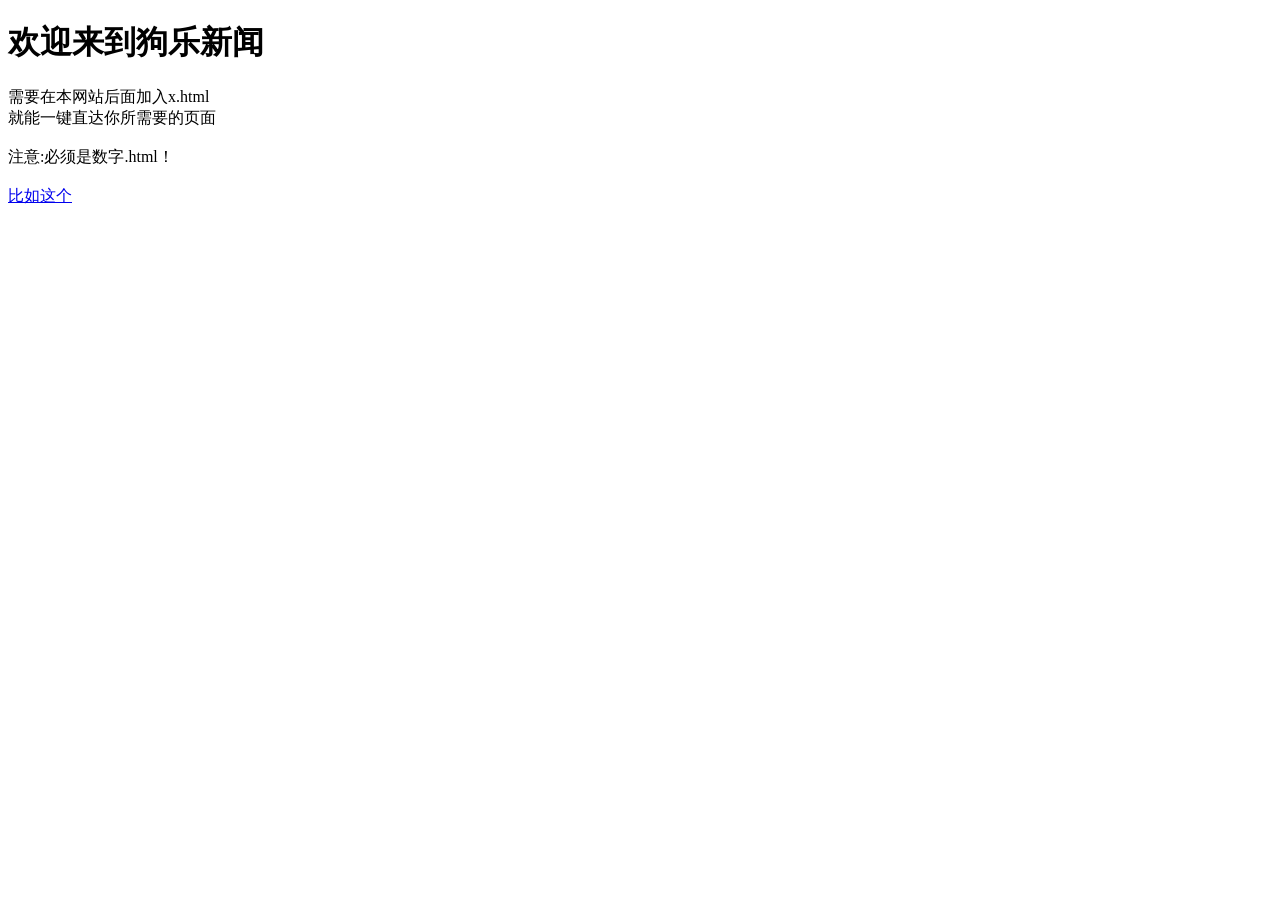
<file: index.html>
<!DOCTYPE html>
<html>
  <head>
	<meta charset="utf-8" name="viewport" content="width=device-width, initial-scale=1, maximum-scale=1, user-scalable=no">
	<title>狗乐新闻</title>
  </head>
  <body>	
	<h1>欢迎来到狗乐新闻</h1>
	<p>需要在本网站后面加入x.html<br>就能一键直达你所需要的页面<br><br>注意:必须是数字.html！<br><br><a href="1.html">比如这个</a></p>  
  </body>
</html>
</file>
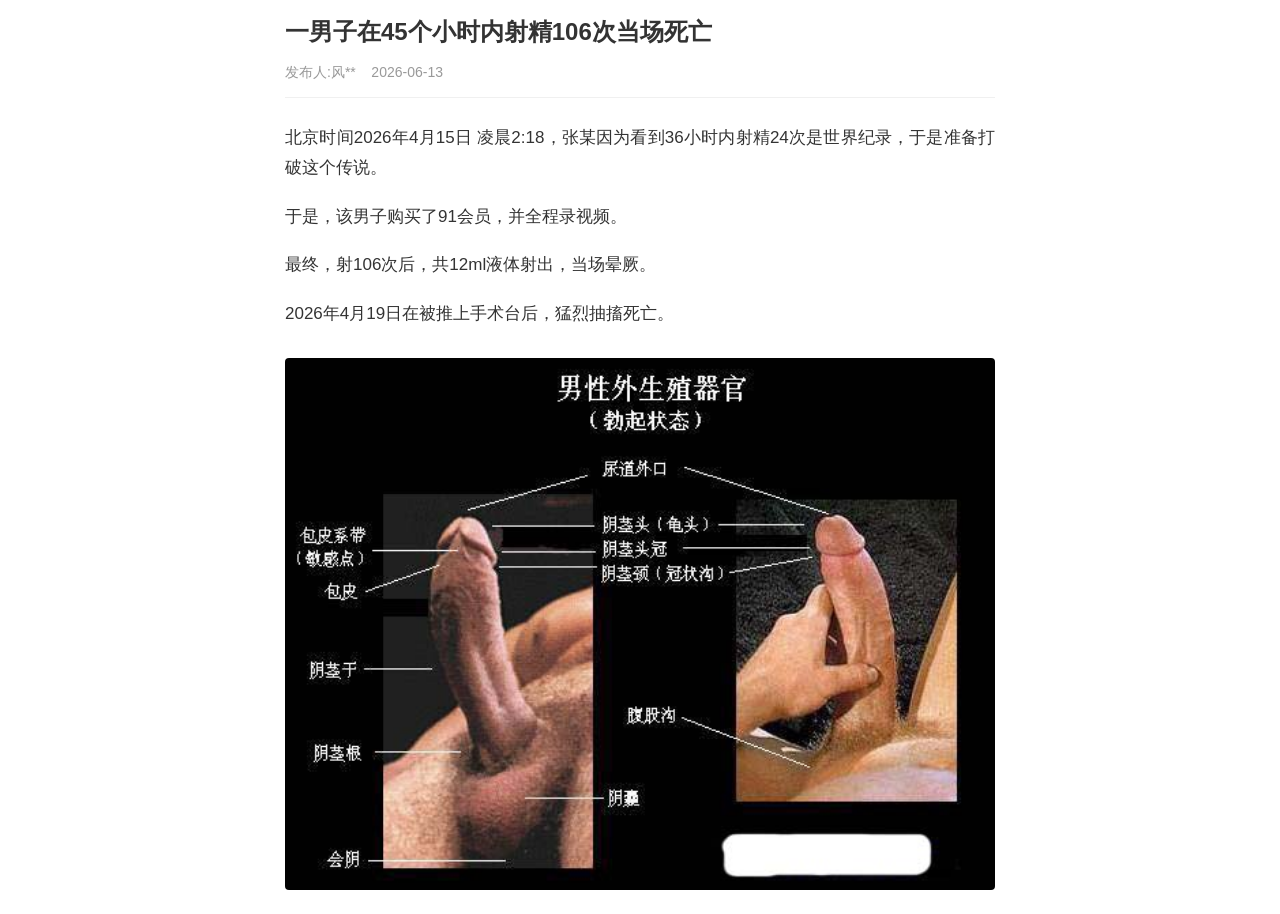
<file: 1.html>
<!DOCTYPE html>
<html lang="zh-CN">
<head>
  <meta charset="utf-8" name="viewport" content="width=device-width, initial-scale=1, maximum-scale=1, user-scalable=no">
   <title>狗乐新闻</title>
  <link rel="stylesheet" href="style.css">
</head>
<body>
 
     <div class="article-wrap">
        <h1 class="article-title">一男子在45个小时内射精106次当场死亡</h1>
        <div class="article-info">
            发布人:风** &nbsp;&nbsp; 2026-06-13
        </div>
        <div class="article-content">
      <p>北京时间2026年4月15日 凌晨2:18，张某因为看到36小时内射精24次是世界纪录，于是准备打破这个传说。</p>
<p>于是，该男子购买了91会员，并全程录视频。</p>
<p>最终，射106次后，共12ml液体射出，当场晕厥。</p>
<p>2026年4月19日在被推上手术台后，猛烈抽搐死亡。</p>
      <img src="gt1.png" alt="配图">

            </div>
    </div>
</body>
</html>
</file>
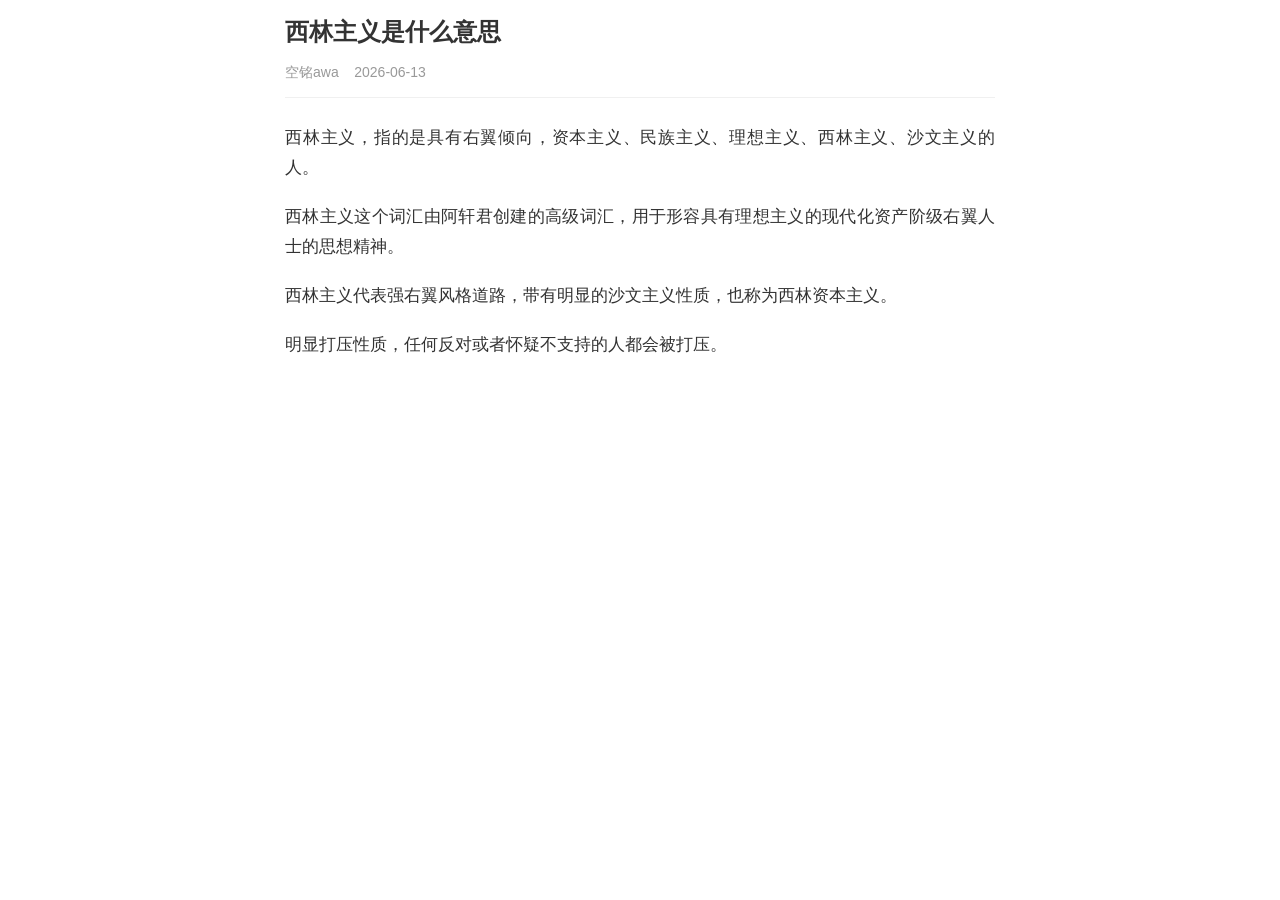
<file: 2.html>
<!DOCTYPE html>
<html lang="zh-CN">
<head>
  <meta charset="utf-8" name="viewport" content="width=device-width, initial-scale=1, maximum-scale=1, user-scalable=no">
   <title>狗乐新闻</title>
  <link rel="stylesheet" href="style.css">
</head>
<body>
 
     <div class="article-wrap">
        <h1 class="article-title">西林主义是什么意思</h1>
        <div class="article-info">
            空铭awa &nbsp;&nbsp; 2026-06-13
        </div>
        <div class="article-content">
  <p>西林主义，指的是具有右翼倾向，资本主义、民族主义、理想主义、西林主义、沙文主义的人。</p>
<p>西林主义这个词汇由阿轩君创建的高级词汇，用于形容具有理想主义的现代化资产阶级右翼人士的思想精神。</p>
<p>西林主义代表强右翼风格道路，带有明显的沙文主义性质，也称为西林资本主义。</p>
<p>明显打压性质，任何反对或者怀疑不支持的人都会被打压。</p>
              </div>
    </div>
</body>
</html>
</file>
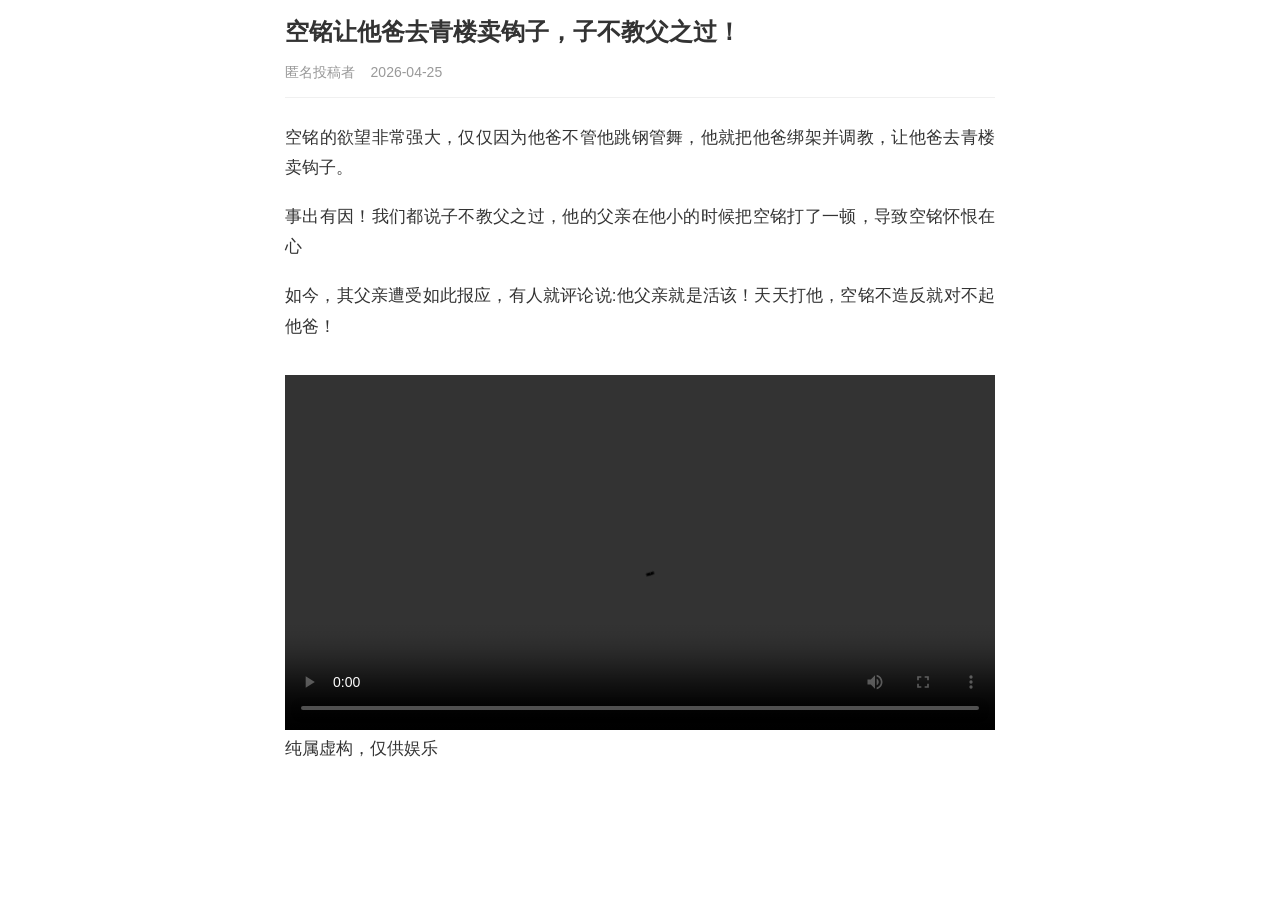
<file: 3.html>
<!DOCTYPE html>
<html lang="zh-CN">
<head>
  <meta charset="utf-8" name="viewport" content="width=device-width, initial-scale=1, maximum-scale=1, user-scalable=no">
   <title>狗乐新闻</title>
  <link rel="stylesheet" href="style.css">
</head>
<body>
 
     <div class="article-wrap">
        <h1 class="article-title">空铭让他爸去青楼卖钩子，子不教父之过！</h1>
        <div class="article-info">
            匿名投稿者 &nbsp;&nbsp; 2026-04-25
        </div>
        <div class="article-content">
<p>空铭的欲望非常强大，仅仅因为他爸不管他跳钢管舞，他就把他爸绑架并调教，让他爸去青楼卖钩子。</p>
<p>事出有因！我们都说子不教父之过，他的父亲在他小的时候把空铭打了一顿，导致空铭怀恨在心</p>
<p>如今，其父亲遭受如此报应，有人就评论说:他父亲就是活该！天天打他，空铭不造反就对不起他爸！</p>
<div class="video-box">
    <video controls style="width:100%;max-width:800px;margin-top:15px;">
        <source src="https://img.remit.ee/api/file/BAACAgUAAyEGAASHRsPbAAEVcqdqLVVlU1Jlg3OKs7iH-2jBlevh8gACKiUAAkkraFXq0cTkYKObBTwE.mp4" type="video/mp4">
        你的浏览器不支持视频播放，请更换浏览器查看。
    </video>
</div>
<p>纯属虚构，仅供娱乐</p>
               </div>
    </div>
</body>
</html>
</file>
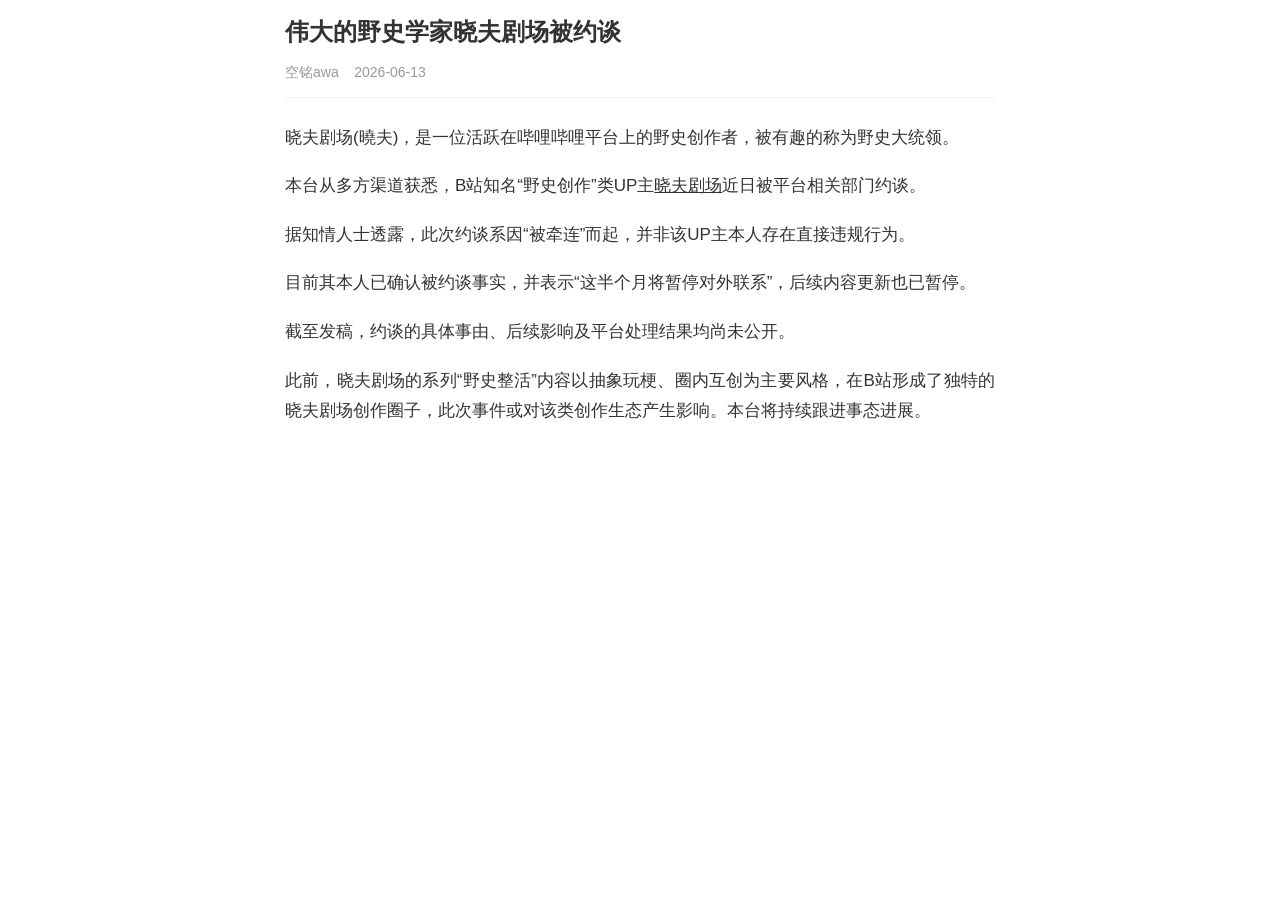
<file: 4.html>
<!DOCTYPE html>
<html lang="zh-CN">
<head>
  <meta charset="utf-8" name="viewport" content="width=device-width, initial-scale=1, maximum-scale=1, user-scalable=no">
   <title>狗乐新闻</title>
  <link rel="stylesheet" href="style.css">
</head>
<body>
 
     <div class="article-wrap">
        <h1 class="article-title">伟大的野史学家晓夫剧场被约谈</h1>
        <div class="article-info">
            空铭awa &nbsp;&nbsp; 2026-06-13
        </div>
        <div class="article-content">
 <p>晓夫剧场(曉夫)，是一位活跃在哔哩哔哩平台上的野史创作者，被有趣的称为野史大统领。</p>
 <p>本台从多方渠道获悉，B站知名“野史创作”类UP主<u>晓夫剧场</u>近日被平台相关部门约谈。</p><p>据知情人士透露，此次约谈系因“被牵连”而起，并非该UP主本人存在直接违规行为。</p><p>目前其本人已确认被约谈事实，并表示“这半个月将暂停对外联系”，后续内容更新也已暂停。</p><p>截至发稿，约谈的具体事由、后续影响及平台处理结果均尚未公开。</p><p>此前，晓夫剧场的系列“野史整活”内容以抽象玩梗、圈内互创为主要风格，在B站形成了独特的晓夫剧场创作圈子，此次事件或对该类创作生态产生影响。本台将持续跟进事态进展。</p>
</p>
               </div>
    </div>
</body>
</html>
</file>
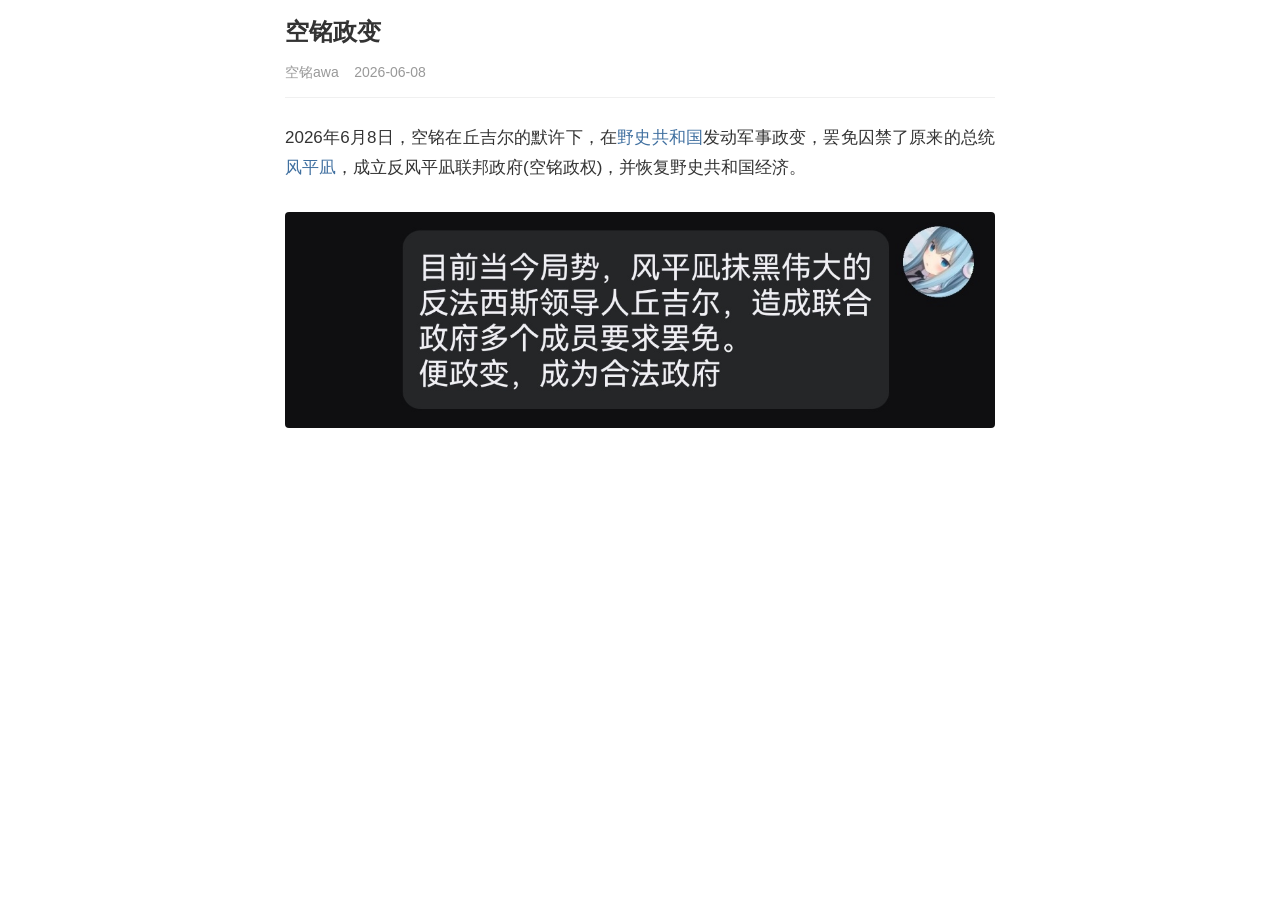
<file: 5.html>
<!DOCTYPE html>
<html lang="zh-CN">
<head>
  <meta charset="utf-8" name="viewport" content="width=device-width, initial-scale=1, maximum-scale=1, user-scalable=no">
   <title>狗乐新闻</title>
  <link rel="stylesheet" href="style.css">
</head>
<body>
 
     <div class="article-wrap">
        <h1 class="article-title">空铭政变</h1>
        <div class="article-info">
            空铭awa &nbsp;&nbsp; 2026-06-08
        </div>
        <div class="article-content">
 <p>2026年6月8日，空铭在丘吉尔的默许下，在<a href="/wiki/野史共和国.html" class="black-link">野史共和国</a>发动军事政变，罢免囚禁了原来的总统<a href="/wiki/风平凪.html" class="black-link">风平凪</a>，成立反风平凪联邦政府(空铭政权)，并恢复野史共和国经济。</p>
           <img src="gt2.png"/> 
             </div>
    </div>
</body>
</html>
</file>
<file: style.css>
* {
            margin: 0;
            padding: 0;
            box-sizing: border-box;           
            font-family: -apple-system, BlinkMacSystemFont, "PingFang SC", "Microsoft Yahei", sans-serif;
        }

        body {            
            color: #333;
        }
         .article-wrap {
            width: 100%;
            max-width: 750px;
            margin: 0 auto;
            background: #fff;
            padding: 15px 20px 10px;
        }      
        .article-title {
            font-size: 24px;
            line-height: 1.4;
            font-weight: bold;
            margin-bottom: 15px;
        }
        .article-info {
            font-size: 14px;
            color: #999;
            margin-bottom: 25px;
            padding-bottom: 15px;
            border-bottom: 1px solid #f0f0f0;
        }
     .article-content p {
            font-size: 17px;
            line-height: 1.8;
            margin-bottom: 18px;
            text-align: justify;
        }
        .article-content img {
            width: 100%;
            border-radius: 4px;
            margin: 10px 0;
        }
a {
    color: #87CEFA;
    outline: none;
    -webkit-tap-highlight-color: transparent;
    text-decoration: none;
}
a:link,
a:visited,
a:hover,
a:active {
    color: grey;
}

a.black-link {
    color: #000000;
}
a.black-link:link,
a.black-link:visited,
a.black-link:hover,
a.black-link:active {
    color: #4070A0;
}
</file>
